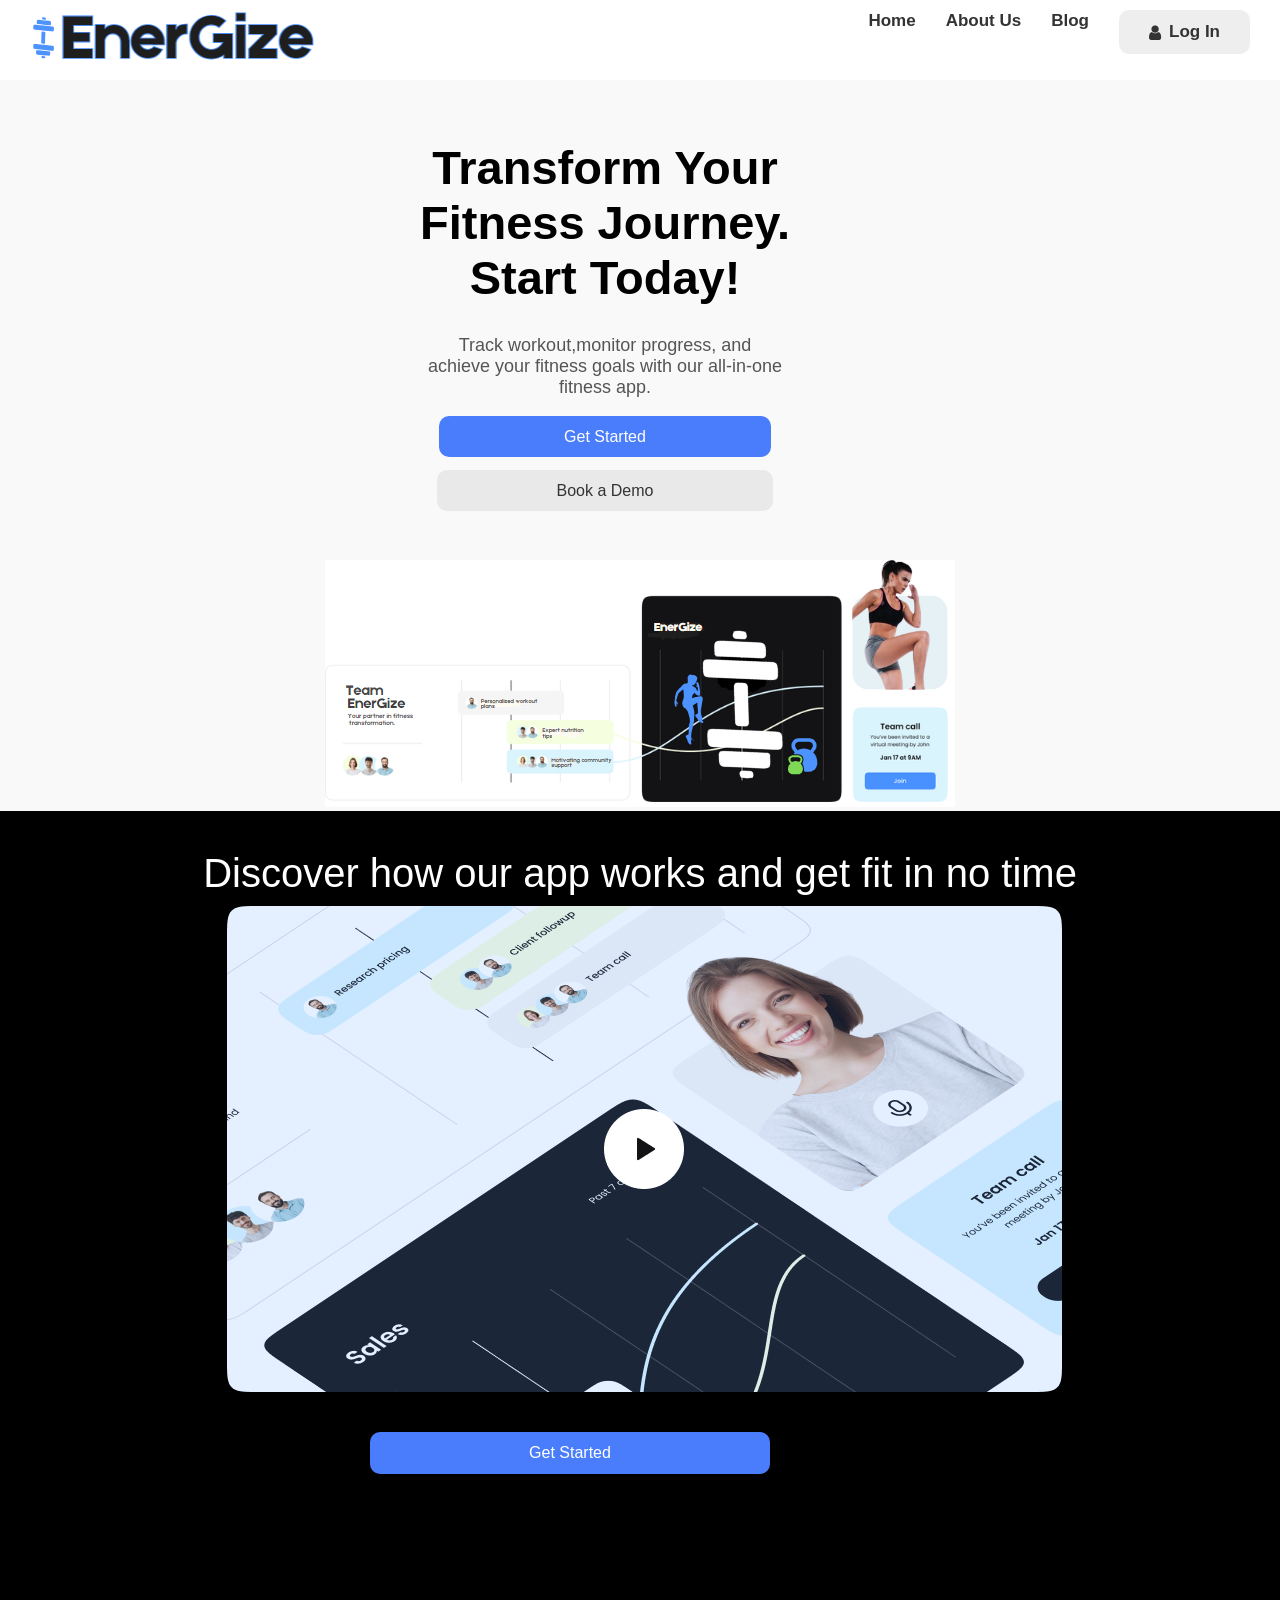
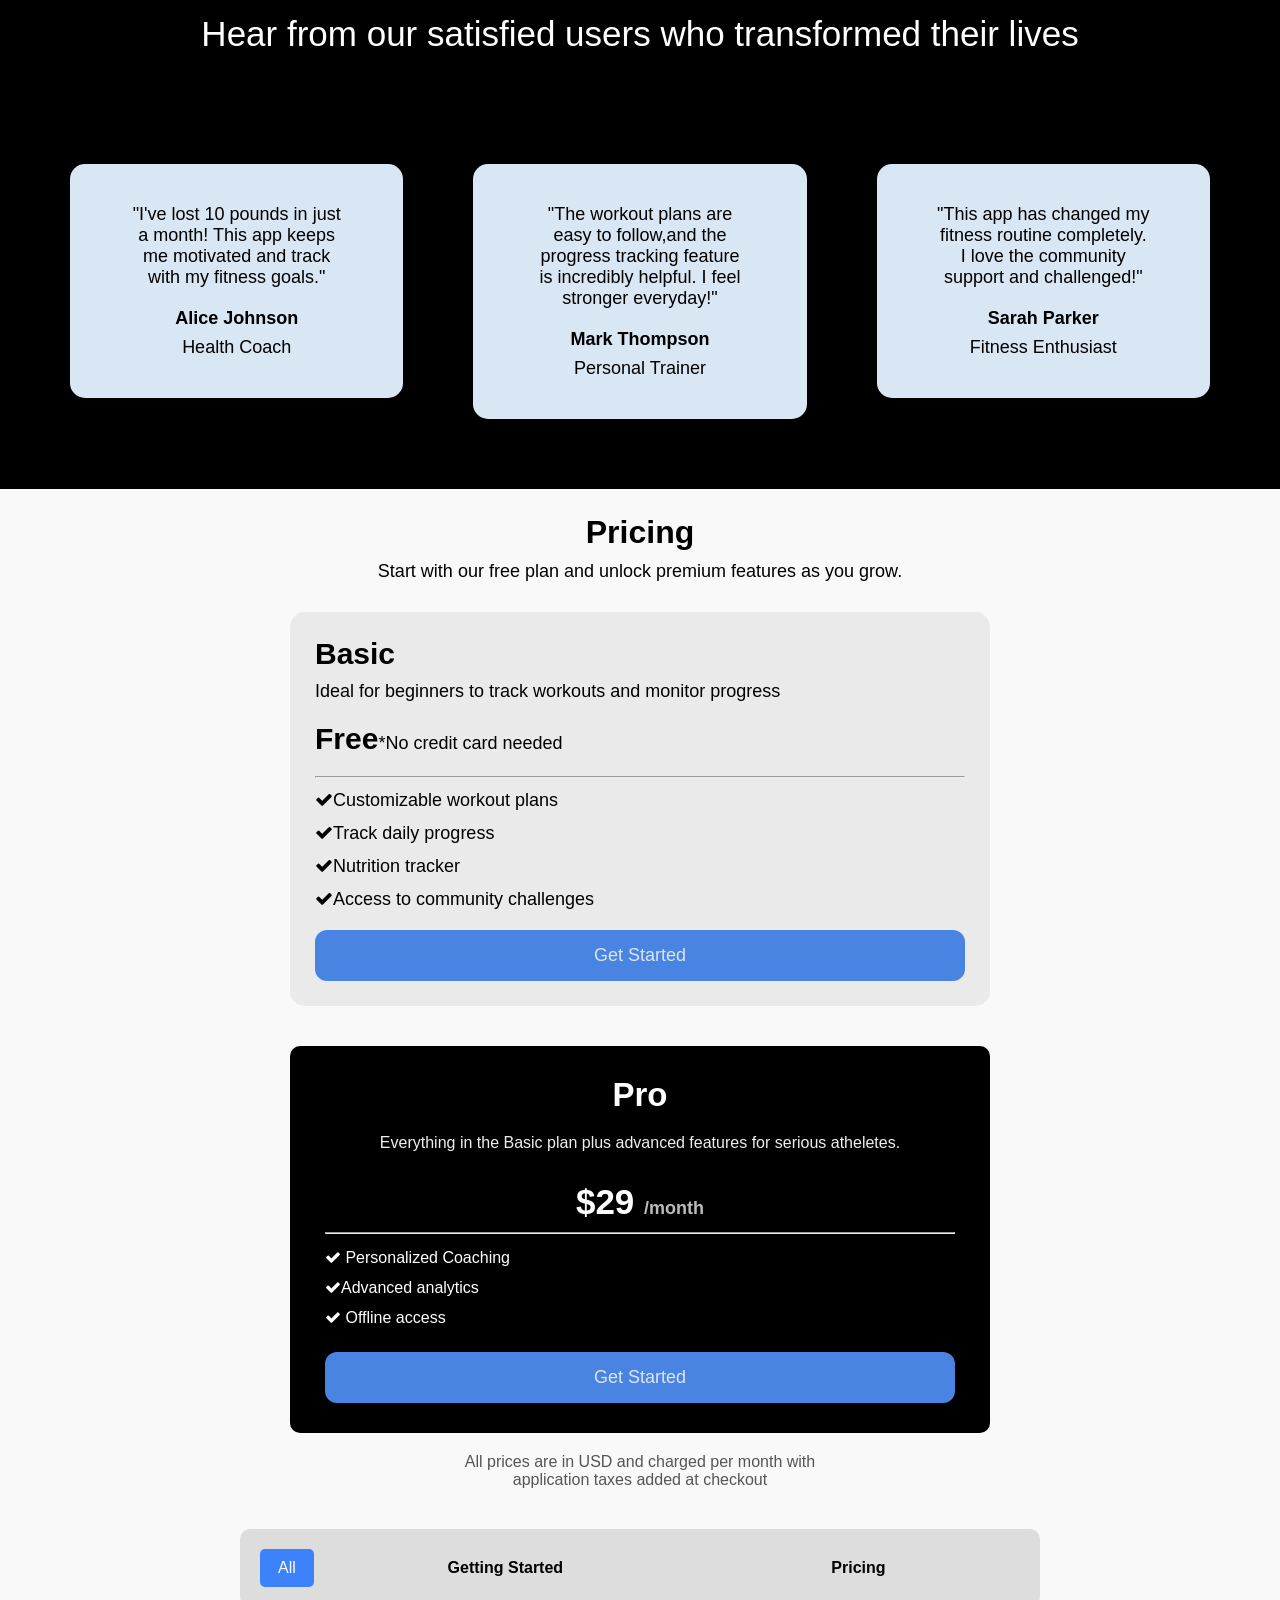
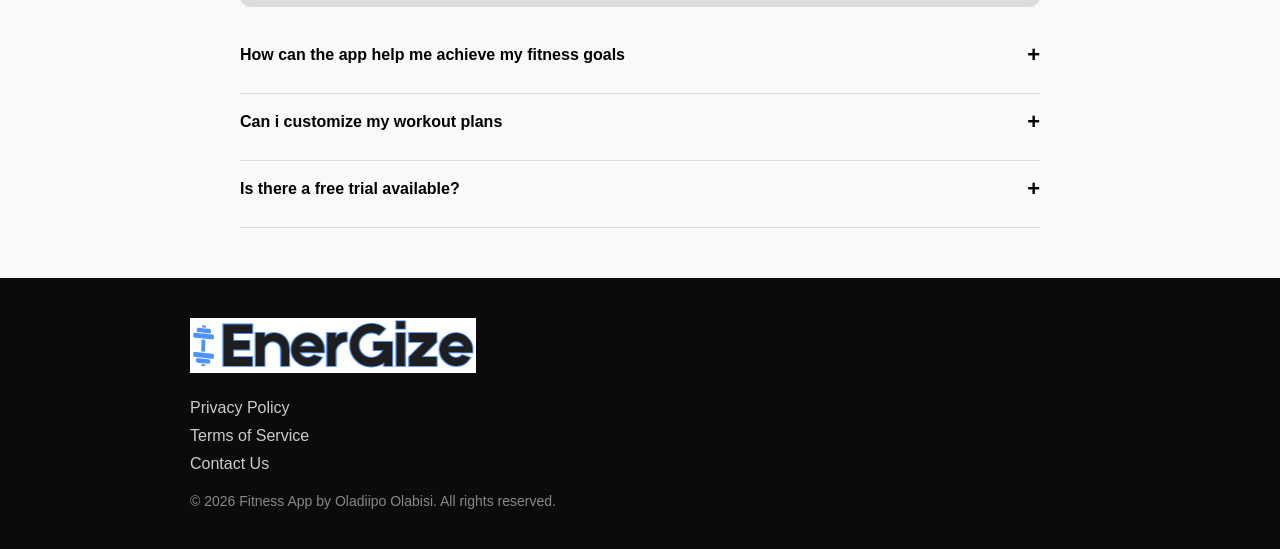
<file: index.html>
<!DOCTYPE html>
<html lang="en">
<head>
    <meta charset="UTF-8">
    <meta name="viewport" content="width=device-width, initial-scale=1.0">
    <title>Responsive Navbar</title>
    <link rel="stylesheet" href="index.css">
    <link rel="stylesheet" href="https://cdnjs.cloudflare.com/ajax/libs/font-awesome/4.7.0/css/font-awesome.min.css">
</head>
<body>
    <header class="Navbar">
        <div class="logo"><img src="img/logo (1).png" alt="img"></div>
        <nav class="nav-links" id="nav-links">
           <li><a href="#">Home</a></li>
          <li><a href="#">About Us</a></li>
           <li><a href="#">Blog</a></li>

            <li><a href="#" class="login-btn"><i class="fa fa-user"></i>Log In</a></li>
        

        </nav>
        <div class="hamburger" id="hamburger">&#9776</div>
    </header>


    <!--hero-->
    <section class="hero">
        <div class="hero-text">
            <h1>Transform Your<br> Fitness Journey.<br>
            Start Today!</h1>
            <p>Track workout,monitor progress, and<br>
                 achieve your fitness goals with our all-in-one <br>
                fitness app.</p>
            <div class="button">
                <a href="#signup" class="btn-p">Get Started</a> 
            </div><br><br>
            <div class="button">
                <a href="#signup" class="btn-s"><i class="fa fa-dumbbell"></i>Book a Demo</a>
            </div>
        </div>
    </section>
<section class="img1">
    <img src="/img/hero-bg (1).png" alt="img">
</section>
<section class="get">
    <h2>Discover how our app works and get fit in no time</h2>.
    <img src="/img/video-preview (1).png" alt="img">

    <br><br><br>
    <div class="bt" id="signup">Get Started</a> 
    </div>
</section>


<!---testimonies-->
<section class="testimonies">
<h2>Hear from our satisfied users who transformed their lives</h2>
<div class="container-test">
    <div class="test">
        <p>"I've lost 10 pounds in just a month! This app keeps me 
            motivated and track with my fitness goals."
        </p>
            <h4>Alice Johnson</h4>
           <p>Health Coach</p>
        
    </div>

    <div class="test">
        <p>"The workout plans are easy to follow,and the progress tracking feature is incredibly helpful.
            I feel stronger everyday!"
        </p>
    
            <h4>Mark Thompson</h4>
           <p> Personal Trainer</p>
    </div>

    <div class="test">
        <p>"This app has changed my fitness routine completely.  
            I love the community support and challenged!"
        </p>
        
            <h4>Sarah Parker</h4>
            <p>Fitness Enthusiast</p>
        
    </div>
</div>
</section>
<!---pricing-->
<section class="pricing" id="signup">
    <h2>Pricing</h2>
    <p>Start with our free plan and unlock premium features as you grow.</p>

        <div class="pricing-cards">
            <div class="card">
               <h3>Basic</h3>
               <p>Ideal for beginners to track workouts and monitor 
                progress
               </p>
                <p class="pl"><span>Free</span>*No credit card needed</p>
                <hr>
        
               <ul class="feat">
                 <li><i class="fa fa-check" aria-hidden="true"></i>Customizable workout plans</li>
                 <li><i class="fa fa-check" aria-hidden="true"></i>Track daily progress</li>
                 <li><i class="fa fa-check" aria-hidden="true"></i>Nutrition tracker</li>
                  <li><i class="fa fa-check" aria-hidden="true"></i>Access to community challenges</li>
                </ul>
                <button class="btn">Get Started</button>
            
        </div>

</section>

<!--pricing-->
<section class="p">
    <div class="pc">
        <h2 class="plan">Pro</h2>
        <p class="description">
            Everything in the Basic plan plus advanced features for serious atheletes.
        </p>
        <h3 class="price">$29 <span>/month</span></h3>
        <hr>
        <p class="feature-title">
            <ul class="fe">
                <li><i class="fa fa-check" aria-hidden="true"></i> Personalized Coaching</li>
                <li><i class="fa fa-check" aria-hidden="true"></i>Advanced analytics </li>
                <li><i class="fa fa-check" aria-hidden="true"></i> Offline access</li>
            </ul>
            <button class="btn"onclick="scrollToSection()" id="signup">Get Started</button>
        </p>
    </div>
    <p class="note">
        All prices are in USD and charged per month with application taxes added at checkout
    </p>
</section>


<!--faq-->

    <div class="faq-c">

        <div class="faq-tab">
          <div class="tab-active">All</div>
          <div class="tab">Getting Started</div>
          <div class="tab">Pricing</div>
        </div>

        <div class="faq-item">
            <div class="faq-question">
                <span>How can the app help me achieve my fitness goals</span>
                <span class="icon">+</span>
            </div>

            <div class="faq-answer">
                <p>Our fitness App provides personalized workout plans,progress tracking,
                    and expert guidance to help you reach your fitness goals faster.
                </p>
            </div>
        </div>


        <div class="faq-item">
            <div class="faq-question">
                <span>Can i customize my workout plans</span>
                <span class="icon">+</span>
            </div>

            <div class="faq-answer">
                <p>Yes,you can fully customize your workout plans based 
                    on your fitness level,goals,and available equipment.
                </p>
            </div>
        </div>


        <div class="faq-item">
            <div class="faq-question">
                <span>Is there a free trial available?</span>
                <span class="icon">+</span>
            </div>

            <div class="faq-answer">
                <p>Yes,we offer a 7-day free trial so you can explore all premium
                    features before subscribing.
                </p>
            </div>
        </div>


    </div>


    <!--footer-->
    <footer class="footer">
        <div class="footer-c">
            <div class="footer-logo"><img src="/img/logo (1).png" alt="img"></div>
            <ul class="footer-links">
                <li><a href="#">Privacy Policy</a></li>
                <li><a href="#">Terms of Service</a></li>
                <li><a href="#">Contact Us</a></li>
            </ul>
            <div class="footer-bottom">&copy 2026 Fitness App by Oladiipo Olabisi. All rights reserved.</div>
        </div>
    </footer>

































    <script>

        const hamburger = document.getElementById("hamburger");
        const navLinks = document.getElementById("nav-links");
        hamburger.addEventListener("click", () =>{
            navLinks.classList.toggle("active");

        });

        const faqItems = document.querySelectorAll(".faq-item");
        faqItems.forEach(item => {
            const question =
            item.querySelector(".faq-question");
            const answer =
            item.querySelector(".faq-answer");
             const icon = item.querySelector(".icon");

           question.addEventListener("click", () => {

                faqItems.forEach(i => {
                    if (i !== item) {

                 i.querySelector(".faq-answer").style.maxHeight = null;

                 i.querySelector(".icon").textContent = "+";

                    }
                });
                    

                if (answer.style.maxHeight) {
                    answer.style.maxHeight = null;
                    icon.textContent = "+";
                } else {
                    answer.style.maxHeight =
                    answer.scrollHeight + "px";
                    icon.textContent = "_";
                }
        });
    });

    function scrollToSection(){
        window.srollTo({
            top: document.body.scrollHeight,
            behaviour: "smooth"
        });
    }

    </script>
</body>
</html>
</file>
<file: index.css>
*{
    margin: 0;
    padding: 0;
    box-sizing: border-box;
    font-family: Arial, Helvetica, sans-serif;

}
body{
    background: #f9f9f9;
}
.Navbar{
    display: flex;
    justify-content: space-between;
    align-items: flex-start;
    padding: 10px 30px;
    background: white;
    position: relative;
    font-size: 18px;
    font-weight: bold;
}

.logo{
    font-size: 20px;
    font-weight: bold;
    color: #1e4db7;
}

.nav-links{
    display: flex;
    gap: 30px;
    list-style: none;
}
.nav-links a{
    text-decoration: none;
    color: #333;
    font-size: 17px;
}
.nav-links a:hover{
    color: #4a7dfc;
    background: skyblue;
    padding: 10px 50px;
}

.login-btn{
    padding: 12px 30px;
    display: flex;
    gap: 8px;
    align-items: center;
    background: #eee;
    border-radius: 10px;
    cursor: pointer;
}
.hamburger{
    display: none;
    font-size: 30px;
    cursor: pointer;
    z-index: 2000;
}

/*hero*/
.hero{
    display: flex;
    text-align: center;
    padding: 60px 40px;
}
.hero-text{
    max-width: 100%;
    padding-left: 380px;
}
.hero-text h1{
    font-size: 47px;
    color: #000;
    margin-bottom: 30px;
}
.hero-text p{
    font-size: 18px;
    color: #555;
    margin-bottom: 30px;
}
.btn-p{
    background: #4a7dfc;
    color: #fff;
    align-items: center;
    padding: 12px 125px;
    border-radius: 10px;
    text-decoration: none;
}
.btn-s{
    background: #e9e9e9;
    padding: 12px 120px;
    border-radius: 10px;
    text-decoration: none;
    color: #333;
}
.img1{
    text-align: center;
}
.get{
    background: #000;
    text-align: center;
    padding: 40px 20px;
}
.get h2{
    color: #fff;
    font-size: 40px;
    font-weight: 100;
    margin-bottom: 10px;
}
.get img{
    border-radius: 12px;
}
.t{
    background: #000;
    text-align: center;
}
.bt{
   background: #4a7dfc;
    color: #fff;
    align-items: center;
    padding: 12px 40px;
    margin-left: 350px;
    max-width: 400px;
    border-radius: 10px;
    text-decoration: none;
}
.testimonies{
    background: #000;
    color: #fff;
    text-align: center;
}
.testimonies h2{
    padding-top: 100px;
    font-size: 35px;
    font-weight: 100;
}
.container-test{
    padding: 50px;
    background: black;
    color: #fff;
    display: grid;
    gap: 30px;
    margin-top: 40px;
    align-items: start;
    grid-template-columns: repeat(auto-fit,minmax(250px, 1fr));

}
.test{
   background: #d9e6f3;
   color: #000;
   padding: 40px 60px;
   margin: 20px;
   border-radius: 15px;
   font-size: 18px;
}
.test h4{
    padding: 20px;
    padding-bottom: 8px;
}

/*pricing*/

.pricing{
   max-width: 700px;
   margin: auto;
   text-align: center;
}
.pricing h2{
    margin-top: 25px;
    font-size: 32px;
    padding-bottom: 10px;
}
.pricing p{
    font-size: 18px;
    margin-bottom: 30px;
    color: #000;
}
.pricing-cards{
    display: grid;
    grid-template-columns: 1fr;
    gap: 20px;
}
.card{
    background: #eaeaea;
    padding: 25px;
    border-radius: 15px;
    text-align: left;
}
.card h3{
    font-size: 30px;
    margin-bottom: 10px;

}
.card p{
    font-size: 18px;
    margin-bottom: 20px;
}
.card .pl{
    font-size: 18px;
    
}
.card span{
    color: #000;
    font-size: 30px;
    font-weight: bold;
}
.feat{
    list-style: none;
    margin-bottom: 20px;
}
.feat li{
    margin: 12px 0;
    font-size: 18px;
}

.btn:hover{
    background: #357abd;
}
/*ptag*/
.p{
    padding: 40px 20px;
    text-align: center;
    max-width: 100%;

}
.pc{
    background: #000;
    color: #fff;
    max-width: 700px;
    margin: auto;
    padding: 30px 35px;
    border-radius: 10px;

}
.plan{
    font-size: 33px;
    margin-bottom: 16px;
}
.description{
    color: #efefef;
    line-height: 1.6;
    margin-bottom: 26px;
}
.price{
    font-size: 35px;
    margin-bottom: 10px;
}
.price span{
    font-size: 18px;
    color: #bbb;
}
hr{
    border: .5solid #444;
}
.feature-title{
    margin-bottom: 15px;
    color: #ddd;
} 
.fe{
    list-style: none;
    padding: 0;
    text-align: left;
    margin-bottom: 25px;
}
.fe li{
    margin: 12px 0;
    font-size: 16px;
}
.btn{
    width: 100%;
    padding: 15px;
    border: none;
    border-radius: 12px;
    background: #4a84e3;
    color: #d9e6f3;
    font-size: 18px;
    cursor: pointer;
}
.btn:hover{
    background: #3a6fca;
}
.note{
    margin-top: 20px;
    color: #555;
    max-width: 400px;
    margin-left: auto;
    margin-right: auto;
}
/*faq*/

.faq-c{
    max-width: 800px;
    margin: auto;
}
.faq-tab{
    display: flex;
    margin-bottom: 20px;
    background: #ddd;
    padding: 5px;
    border-radius: 10px;
}
.faq-tab:hover{
    background: skyblue;
}
.tab{
    flex: 1;
    padding: 10px 18px;
    margin: 15px;
    text-align: center;
    border-radius: 8px;
    font-weight: 600;
    cursor: pointer;
}
.tab-active{
    background: #3b82fb;
    color: #fff;
    margin: 15px;
    padding: 10px 18px;
    border-radius: 5px;
    border: none;
}
.faq-item{
    border-bottom: 1px solid #ddd;
    padding: 15px 0;
}
.faq-question{
    display: flex;
    justify-content: space-between;
    align-items: center;
    font-weight: 600;
    font-size: 16px;
    cursor: pointer;
}

.icon{
    font-size: 22px;
    font-weight: bold;
    transition: .3s;
}
.faq-answer{
    max-height: 0;
    overflow: hidden;
    transition: max-height 0.4s ease;
    color: #555;
    font-size: 14px;
    margin-top: 10px;
}
.faq-answer p{
    margin-top: 10px;
    color: #555;
}
.faq-item .active .icon{
    transform: rotate(45deg);
}
.footer{
    background: #0b0b0b;
    color: #ccc;
    padding: 40px 20px;
    margin-top: 50px;
}
.footer-c{
    max-width: 900px;
    margin: auto;
}
.footer-logo{
    font-size: 24px;
    font-weight: bold;
    color: #4a90e2;
    margin-bottom: 20px;
}
.footer-links{
    list-style: none;
}
.footer-links li{
    margin: 10px 0;
}
.footer-links a{
    text-decoration: none;
    color: #ccc;
    transition: .3s;
}
.footer-links a:hover{
    color: #4a90e2;
}
.footer-bottom{
    margin-top: 20px;
    font-size: 14px;
    color: #888;
}
@media(max-width: 768px){
    .hero{
        padding-left: 150px;
        text-align: center;
        gap: 30px;
    
    }
    .bt{
        margin-left: 3px;
        align-items: center;
        text-align: center;
    }
    .hero-text{
        text-align: center;
        padding-left: 8px;
    }
    .nav-links{
        position: fixed;
        top: 0;
        right: -100%;
        height: 100vh;
        width: 75%;
        background: #f9f9f9;
        flex-direction: column;
        align-items: center;
        padding-top: 120px;
        gap: 35px;
        box-shadow: -5px 0 15px rgba(0, 0, 0, .1);
        transition: .4s;
        z-index: 1500;
    }
    .button{
        align-items: center;
    }
    .nav-links.active{
        right: 0;
    }
    .hamburger{
        display: block;
        top: 20px;
        right: 25px;
    }
    .get img{
        max-width: 550px;
    }
    .basic li{
        align-items: start;
        text-align: center;
    }
    .plan{
        font-size: 30px;
    }
    .price{
        font-size: 32px;
    }
    .btn{
        font-size: 16px;
    }
    .basic{
        margin-left: 30px;
        text-align: center;
    }
    .list li{
        text-align: center;
        align-items: start;
    }
    .faq-question{
        font-size: 16px;
    }
    .icon{
        font-size: 20px;
    }
    .footer-logo{
        font-size: 20px;
    }
}
</file>
